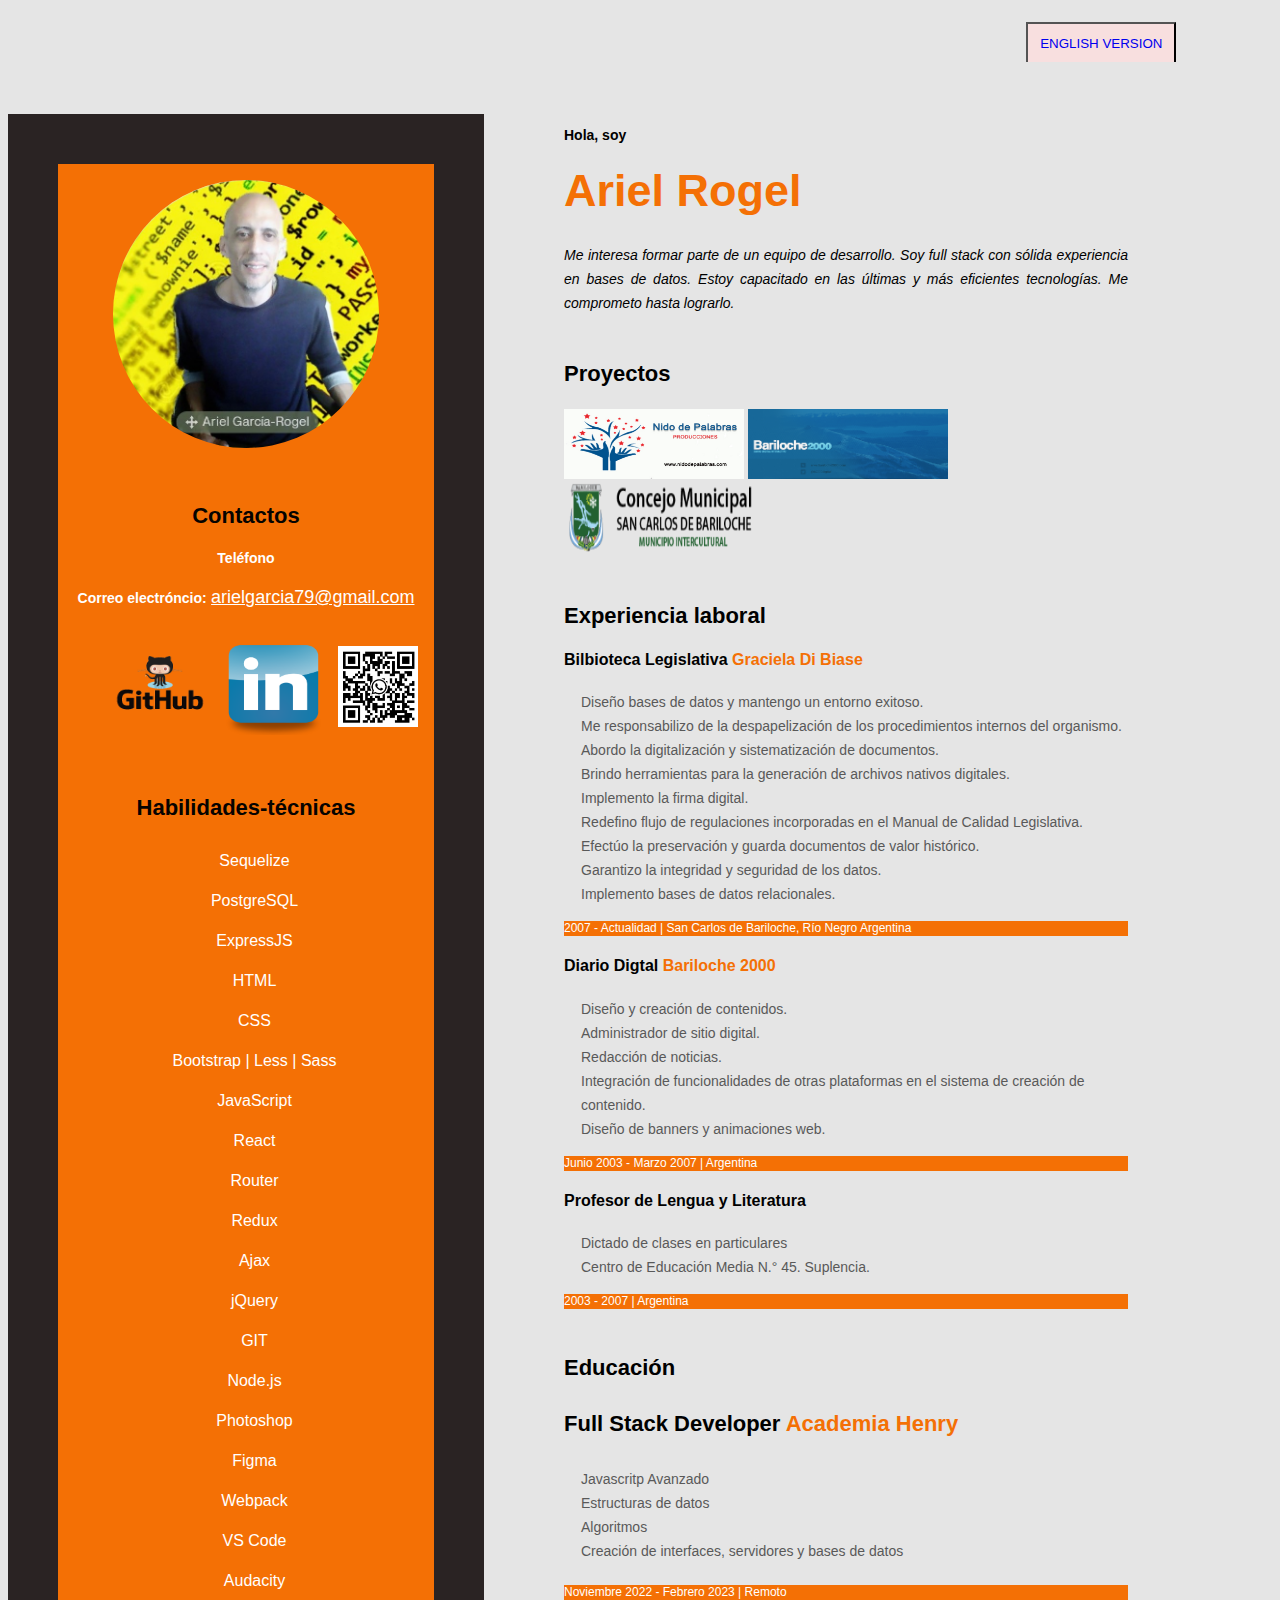
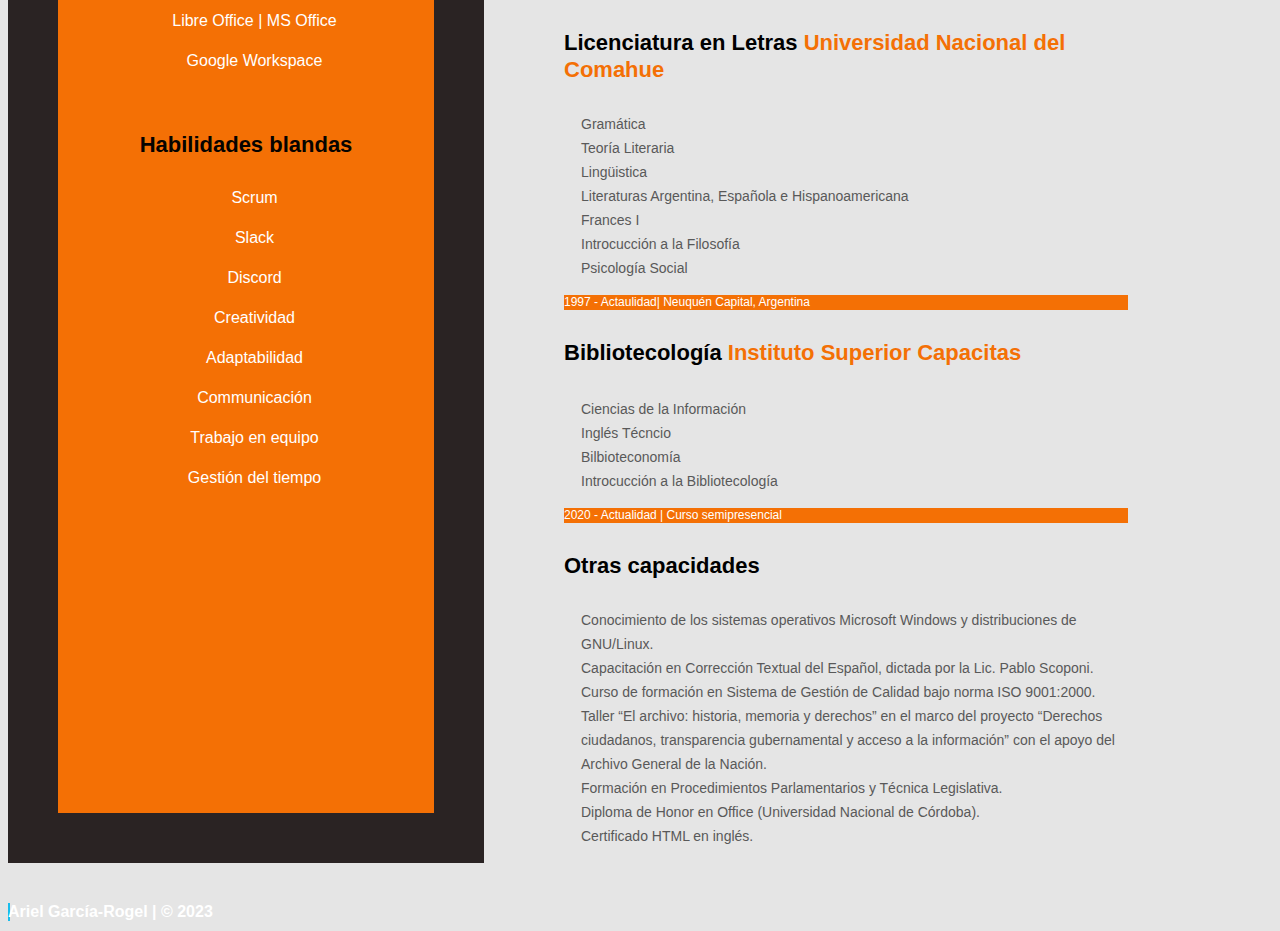
<file: index.html>
<!DOCTYPE html>
<html lang="en">
<head>
    <meta charset="UTF-8">
    <meta http-equiv="X-UA-Compatible" content="IE=edge">
    <meta name="viewport" content="width=device-width, initial-scale=1.0">
    <title>AEGR</title>
    <link rel="icon" href ="./favicon.png" >
    <link rel="stylesheet" href="css/styles.css">
    <link rel="preconnect" href="https://fonts.gstatic.com" crossorigin>
    <link href="https://fonts.googleapis.com/css2?family=Montserrat:ital,wght@0,300;1,400;1,700&display=swap" rel="stylesheet">

    <script src="https://ajax.googleapis.com/ajax/libs/jquery/3.4.1/jquery.min.js"></script>
</head>
<body>

    <div style="display: flex; justify-content: right">
   
<button  class= "botonesTop" ><a href="englishCV.html" title="english">ENGLISH VERSION</a>
</button> 
<div></div>

</div>
    <!-- Contenedor principal -->
    <div class="contenedor-principal">
        
        <!-- Información general -->
        <div class="informacion-general"> 
             
            <!-- Descripción -->
            <div class="descripcion">
             
            <h2 class="descripcion-profesion">Hola, soy</h2> 
            <h1 class="nombre"> Ariel Rogel</h1>
            <!-- <p class="texto-descripcion"> Soy experto en Letras y estoy iniciando mi carrera como Full Stack Developer. Me gusta crecer en equipo, compartiendo mi talento y conocimiento. Los proyectos artísticos de calidad y los contenidos digitales creativos me convocan.</p> -->
       <p class="textoDescripcionEnglish"> 
        Me interesa formar parte de un equipo de desarrollo. Soy full stack con sólida experiencia en bases de datos. Estoy capacitado en las últimas y más eficientes tecnologías. Me comprometo hasta lograrlo.  </p></div>
       <script src="https://ajax.googleapis.com/ajax/libs/jquery/2.1.1/jquery.min.js"></script>
       <div class="response">
         <span class="dismiss">X</span>
                 </div> <!--  Proyectos -->
                <nav></nav>
           <div class="proyectos">
            <h3 class="titulo-seccion-principal">Proyectos</h3>
            <!-- <div> -->
             <a href="https://nidodepalabras.com" target=»_blank»><img class="imagen1" src="./img/img1.jpg" height="70px" width="180px"></a>
            <!-- </div> -->
            <!-- <div> -->
                <a href="https://bariloche2000.com/" target=»_blank»><img class="imagen2" src="./img/img2.png" height="70px" width="200px"></a></span>
             <!-- </div> -->
             <!-- <div> -->
                <a href="https://concejobariloche.gov.ar/" target=»_blank»><img class="imagen3" src="./img/img3.png"  height="70px" width="200px"></a></span>
             <!-- </div> -->
             <!-- <a href="https://concejobariloche.gov.ar/" target=»_blank»><img class="imagen3" src="./img/img3.png"  height="70px" width="200px"></a></span>
            -->

                <!-- Experiencia laboral -->
                <div class="expriencia-laboral"> <h3 class="titulo-seccion-principal"> Experiencia laboral</h3>
                    <!-- Empresa -->

                   <div> <h4>Bilbioteca Legislativa <span class= "colornaranja">Graciela Di Biase</span></h4>   
                   </div>
                   <ul class="lista-experiencia">
                       <li>Diseño bases de datos y mantengo un entorno exitoso.</li>
                        <li>Me responsabilizo de la despapelización de los procedimientos internos del organismo.</li>
                        <li>Abordo la digitalización y sistematización de documentos.</li>
                        <li>Brindo herramientas para la generación de archivos nativos digitales.</li>
                        <li>Implemento la firma digital.</li>
                        <li>Redefino flujo de regulaciones incorporadas en el Manual de Calidad Legislativa.</li>
                        <li>Efectúo la preservación y guarda documentos de valor histórico.</li>
                        <li>Garantizo la integridad y seguridad de los datos.</li>
                        <li>Implemento bases de datos relacionales.</li>
                      </ul>
                      
                            <p class="periodoempresa">2007 - Actualidad  | San Carlos de Bariloche, Río Negro Argentina</p>
                         
                     <div><h4>Diario Digtal <span class= "colornaranja">Bariloche 2000</span> </h4> 
                          
                         <ul class="lista-experiencia">
                                <li>Diseño y creación de contenidos.</li>
                                <li>Administrador de sitio digital.</li>
                                <li>Redacción de noticias.</li>
                                <li>Integración de funcionalidades de otras plataformas en el sistema de creación de contenido.</li>
                                <li>Diseño de banners y animaciones web.</li>
                              </ul>
                              
                         <p class="periodoempresa">  Junio 2003 - Marzo 2007  |  Argentina</p>
                        <div>  <h4>Profesor de Lengua y Literatura <span class= "colornaranja"></span> </h4> 
                          
                            <ul class="lista-experiencia">
                                <li>Dictado de clases en particulares</li>
                                <li>Centro de Educación Media N.° 45. Suplencia. </li>
                               </ul>
                               <p class="periodoempresa">  2003 - 2007  |  Argentina</p></div>
                    </div>
                </nav>
                    <!-- Educación-->
                    <div class="educacion">
                        <h3 class="titulo-seccion-principal"> Educación</h3>
                    <!--Universitarios--> 
                    <div> 
                        <h4>Full Stack Developer <span class= "colornaranja">Academia Henry</span></h4>                
                        <ul class="lista-experiencia">
                            <li>Javascritp Avanzado </li>
                            <li>Estructuras de datos</li> 
                            <li>Algoritmos</li>
                            <li>Creación de interfaces, servidores y bases de datos </li>
                            </ul>
                              
                        
                        </ul>                        </p>
                        <p class="periodoempresa"> Noviembre 2022 - Febrero 2023 | Remoto </p>
                  </div> 
                   <div> 
                          <h4 ><h4>Licenciatura en Letras<span class= "colornaranja"> Universidad Nacional del Comahue</span></h4>                
                        
                          <ul class="lista-experiencia"> <li> Gramática </li> <li> Teoría Literaria </li> <li>Lingüistica </li>  <li>Literaturas Argentina, Española e Hispanoamericana</li> <li> Frances I</li> <li> Introcucción a la Filosofía</li> <li> Psicología Social</li></p>
                          </ul>
                          <p class="periodoempresa">1997 - Actaulidad| Neuquén Capital, Argentina </p>
                        </div>
                    <div> 
                        <h4>Bibliotecología <span class= "colornaranja">Instituto Superior Capacitas</span></h4>                
                        <h5> 
                            </h5>
                        
                        <ul class="lista-experiencia"> <li> Ciencias de la Información </li> <li>Inglés Técncio </li> <li>Bilbioteconomía </li><li> Introcucción a la Bibliotecología</li></p> 
                        </ul><p class="periodoempresa">2020 - Actualidad | Curso semipresencial </p></div>
                  
              
                  <div class="cham">
                    <h4> Otras capacidades <span class= "colornaranja"></span></h4>
                    <ul class="lista-experiencia">
                        <li>Conocimiento de los sistemas operativos Microsoft Windows y distribuciones de GNU/Linux. </li>
                        <li>Capacitación en Corrección Textual del Español, dictada por la Lic. Pablo Scoponi.</li>
                         <li>Curso de formación en Sistema de Gestión de Calidad bajo norma ISO 9001:2000.</li>
                         <li>Taller “El archivo: historia, memoria y derechos” en el marco del proyecto “Derechos ciudadanos, transparencia gubernamental y acceso a la información” con el apoyo del Archivo General de la Nación.</li>
                         <li>Formación en Procedimientos Parlamentarios y Técnica Legislativa. </li>
                         <li>Diploma de Honor en Office (Universidad Nacional de Córdoba).</li>
                        <li>Certificado HTML en inglés.</li>
                        
                </ul>
                        </div>
       </div>
  </div>
</div>   
        </div>
      
    <!-- Barra lateral -->
    <aside class= "barraLateral"> 
    
           <figure>  
            <img onclick="changeScr()" ondblclick="returnFoto()" id="foto" src ="./ariel garcia-rogel.jpeg" alt="AEGR foto del desarrollador" width="300px">
            <!-- <figcaption >  
               <p id="epigrafe">Snoppy working if you click the picture </p>  
            </figcaption>   -->
         </figure>  
         <div class="contactos"> 
            <h3 class="titulo">Contactos</h3> 
            <span class="contactos-tipo">Teléfono</span>
            <a class="contenido-contacto" href="tel:">  </a>
        </div> 
        <div>
            
        <div>
             <span class="contactos-tipo">Correo electróncio:</span>
            
             <a class="contenido-contacto" href="mailito">arielgarcia79@gmail.com</a>
        </div>
     <!-- redes -->
     <div> 
        <ul  class="logos">
       <li>
        <a href="https://github.com/Aricoins"> <img src="./img/GitHub-logo.png" alt="logo github" class="logo"/></a>
       </li>
        <li>
        <a href="https://www.linkedin.com/in/aegr/"> <img src="./img/linkedin.png" alt="logo linkedin" class="logo"/></a>
       </li>
        <li>
        <a href="https://wa.me/qr/36R5VFO5R3DOA1"> <img src="./img/whatsapqr.png" alt="logo linkedin" class="whatsapqr fadeIn"/></a>
       </li>
    </ul>
    </div>
       <!-- Habilidades Técnicas -->
    <div class="habilidades-tecnicas">
        <h3 class="titulo"> Habilidades-técnicas

        </h3>
    <ul class="listalateral"> 
        
        <li><span class="item">Sequelize</span></li>
        <li><span class="item">PostgreSQL</span></li>
        <li><span class="item">ExpressJS </span></li>
        <li><span class="item">HTML</span></li>
        <li><span class="item">CSS</span></li>
        <li><span class="item">Bootstrap | Less | Sass</span></li>
        <li><span class="item">JavaScript </span></li>
        <li><span class="item">React</span></li>
        <li><span class="item">Router</span></li>
        <li><span class="item">Redux</span></li>
        <li><span class="item">Ajax</span></li>
        <li><span class="item">jQuery</span></li>
         <li><span class="item"> GIT </span></li>
        <li><span class="item">Node.js </span></li>
        <li><span class="item">Photoshop </span></li>
        <li><span class="item">Figma</span></li>
        <li><span class="item">Webpack </span></li>
        <li><span class="item">VS Code</span></li>
        <li><span class="item">Audacity</span></li>
        <li><span class="item">Libre Office | MS Office </span></li>
        <li><span class="item">Google Workspace</span></li>
        
        </ul>
    </div>
    <!-- Habilidades blandas -->
    <div class="habilidades-blandas"> 
        <h3 class="titulo">Habilidades blandas</h3>
        <ul class="listalateral"> 
        <li><span class="item">Scrum</span> </li>
        <li><span class="item">Slack</span> </li>
        <li><span class="item">Discord</span> </li>
        <li><span class="item">Creatividad</span> </li>
        <li><span class="item">Adaptabilidad</span> </li>
        <li><span class="item">Communicación</span></li>
        <li><span class="item">Trabajo en equipo</span></li>
        <li><span class="item">Gestión del tiempo</span></li>
    </ul>
    </div> 
    </aside>
</div>
</div>
<footer class="foot"> Ariel García-Rogel | © 2023 </footer>
</body>
<script type="text/javascript" src="./index.js" async></script>
</file>
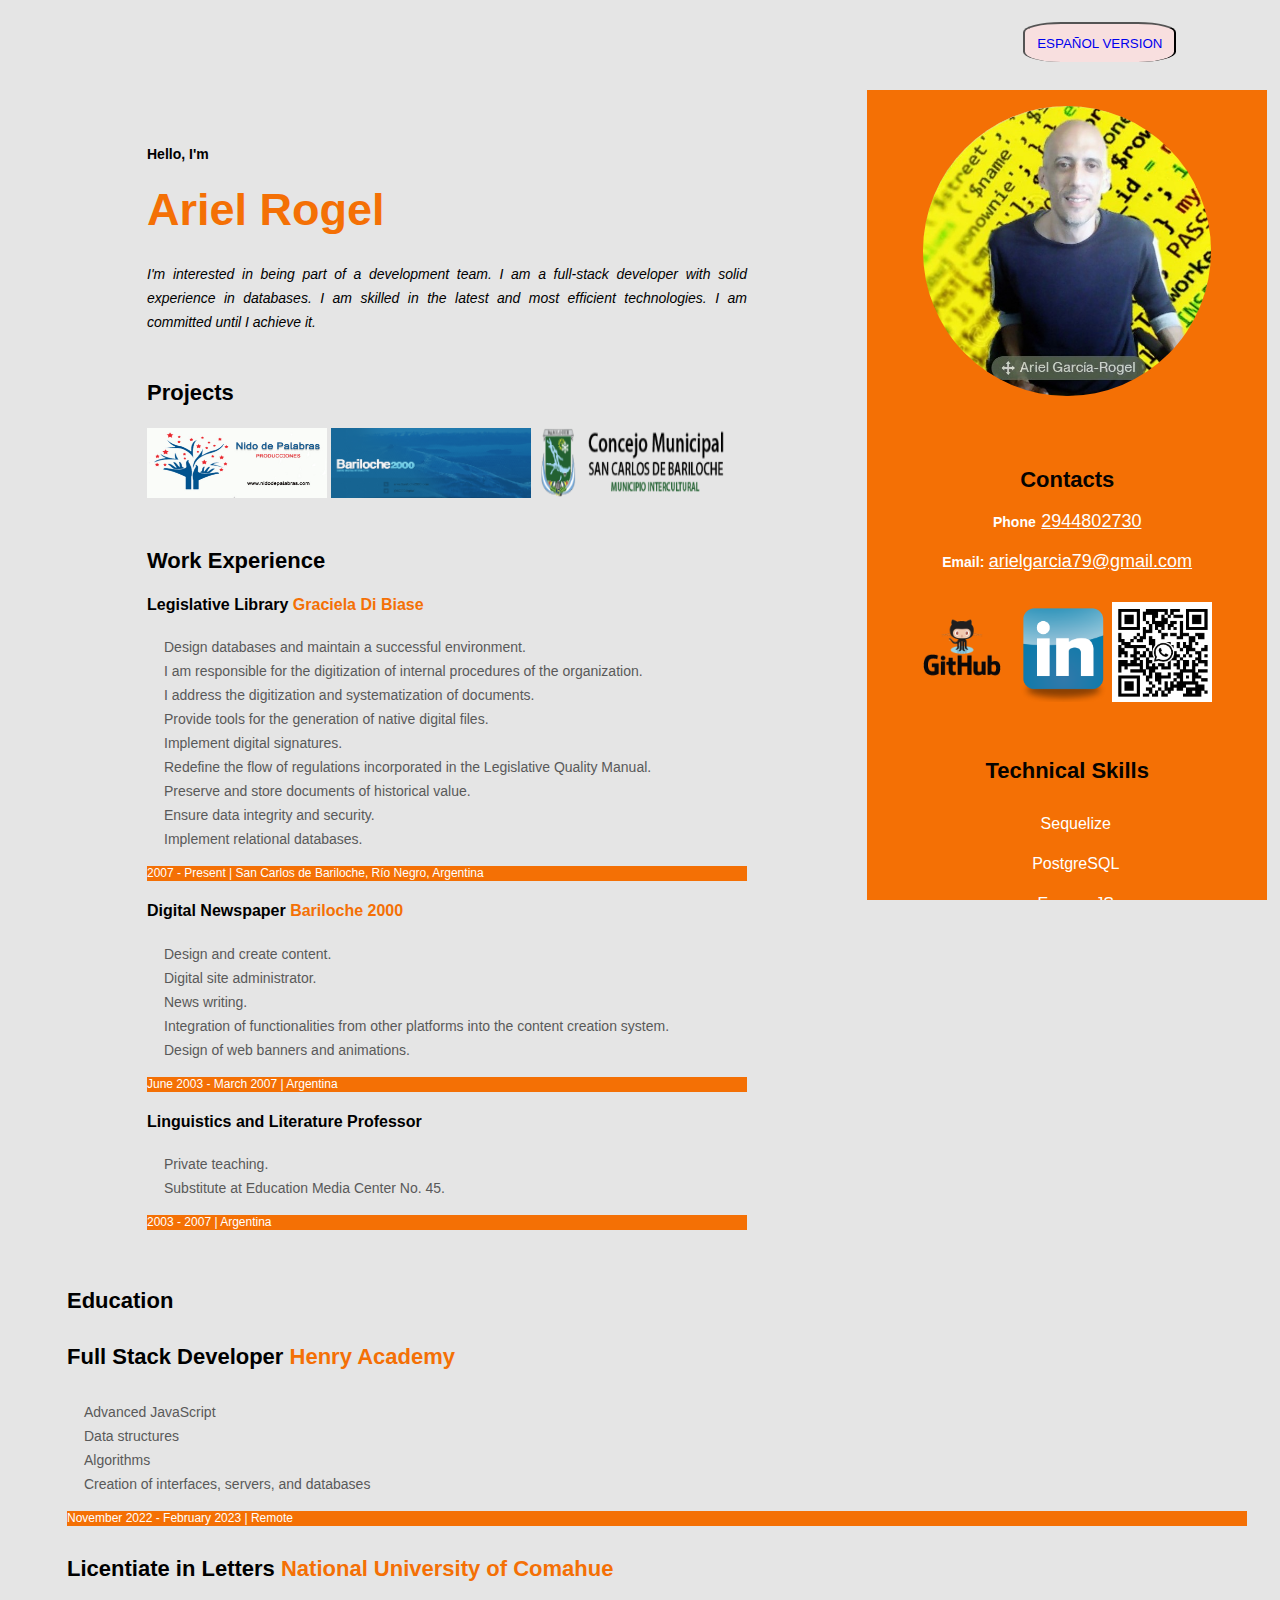
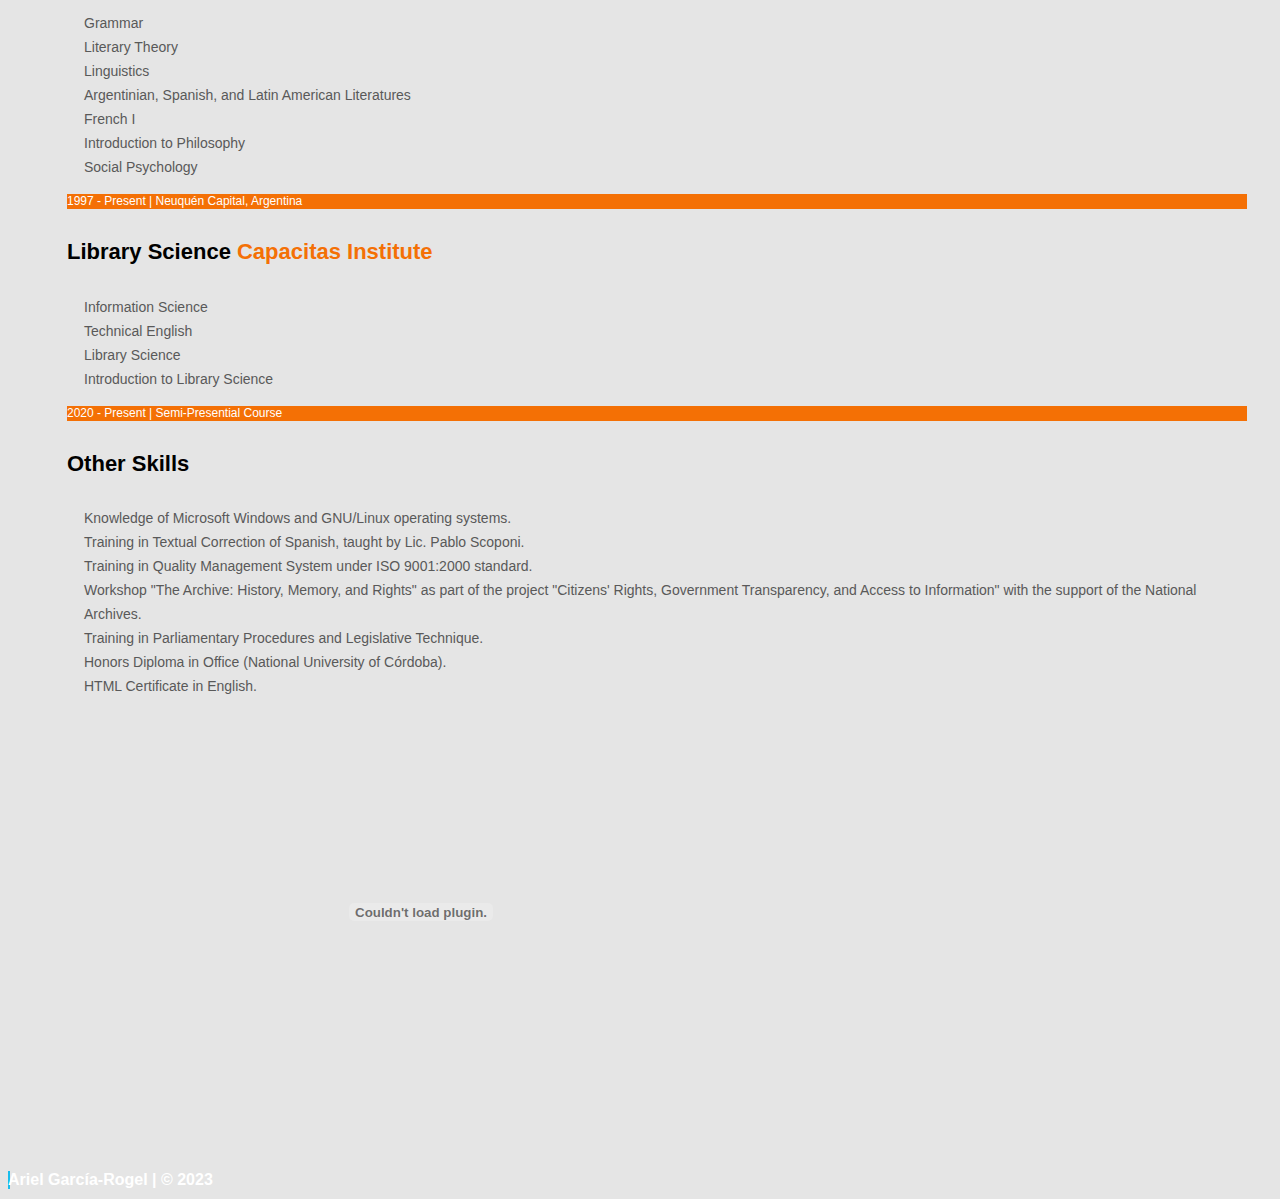
<file: englishCV.html>
<!DOCTYPE html>
<html lang="en">
<head>
    <meta charset="UTF-8">
    <meta http-equiv="X-UA-Compatible" content="IE=edge">
    <meta name="viewport" content="width=device-width, initial-scale=1.0">
    <title>AEGR</title>
    <link rel="icon" href="./favicon.png">
    <link rel="stylesheet" href="./csseng.css"> 
    <link rel="preconnect" href="https://fonts.gstatic.com" crossorigin>
    <link href="https://fonts.googleapis.com/css2?family=Montserrat:ital,wght@0,300;1,400;1,700&display=swap" rel="stylesheet">
    <script src="https://ajax.googleapis.com/ajax/libs/jquery/3.4.1/jquery.min.js"></script>
</head>
<body>

<div style="display: flex; justify-content: right">

    <button class="botonesTop"><a href="index.html" title="english">ESPAÑOL VERSION</a></button>
    <div></div>

</div>

<!-- Main Container -->
<div class="contenedor-principal">

    <!-- General Information -->
    <div class="informacion-general">

        <!-- Description -->
        <div class="descripcion">

            <h2 class="descripcion-profesion">Hello, I'm</h2>
            <h1 class="nombre">Ariel Rogel</h1>

            <p class="textoDescripcionEnglish">
                I'm interested in being part of a development team. I am a full-stack developer with solid experience in databases. I am skilled in the latest and most efficient technologies. I am committed until I achieve it.
            </p>

        </div>

        <!-- Projects -->
        <nav></nav>
        <div class="proyectos">
            <h3 class="titulo-seccion-principal">Projects</h3>
            <a href="https://nidodepalabras.com" target="_blank"><img class="imagen1" src="./img/img1.jpg" height="70px" width="180px"></a>
            <a href="https://bariloche2000.com/" target="_blank"><img class="imagen2" src="./img/img2.png" height="70px" width="200px"></a>
            <a href="https://concejobariloche.gov.ar/" target="_blank"><img class="imagen3" src="./img/img3.png" height="70px" width="200px"></a>
        </div>

        <!-- Work Experience -->
        <div class="expriencia-laboral">
            <h3 class="titulo-seccion-principal">Work Experience</h3>

            <div>
                <h4>Legislative Library <span class="colornaranja">Graciela Di Biase</span></h4>
            </div>
            <ul class="lista-experiencia">
                <li>Design databases and maintain a successful environment.</li>
                <li>I am responsible for the digitization of internal procedures of the organization.</li>
                <li>I address the digitization and systematization of documents.</li>
                <li>Provide tools for the generation of native digital files.</li>
                <li>Implement digital signatures.</li>
                <li>Redefine the flow of regulations incorporated in the Legislative Quality Manual.</li>
                <li>Preserve and store documents of historical value.</li>
                <li>Ensure data integrity and security.</li>
                <li>Implement relational databases.</li>
            </ul>
            <p class="periodoempresa">2007 - Present  | San Carlos de Bariloche, Río Negro, Argentina</p>

            <div>
                <h4>Digital Newspaper <span class="colornaranja">Bariloche 2000</span></h4>
                <ul class="lista-experiencia">
                    <li>Design and create content.</li>
                    <li>Digital site administrator.</li>
                    <li>News writing.</li>
                    <li>Integration of functionalities from other platforms into the content creation system.</li>
                    <li>Design of web banners and animations.</li>
                </ul>
                <p class="periodoempresa">June 2003 - March 2007 | Argentina</p>
            </div>

            <div>
                <h4>Linguistics and Literature Professor</h4>
                <ul class="lista-experiencia">
                    <li>Private teaching.</li>
                    <li>Substitute at Education Media Center No. 45.</li>
                </ul>
                <p class="periodoempresa">2003 - 2007 | Argentina</p>
            </div>

        </div>
    </div>

    <!-- Education -->
    <div class="educacion">
        <h3 class="titulo-seccion-principal">Education</h3>

        <div>
            <h4>Full Stack Developer <span class="colornaranja">Henry Academy</span></h4>
            <ul class="lista-experiencia">
                <li>Advanced JavaScript</li>
                <li>Data structures</li>
                <li>Algorithms</li>
                <li>Creation of interfaces, servers, and databases</li>
            </ul>
            <p class="periodoempresa">November 2022 - February 2023 | Remote</p>
        </div>

        <div>
            <h4>Licentiate in Letters <span class="colornaranja">National University of Comahue</span></h4>
            <ul class="lista-experiencia">
                <li>Grammar</li>
                <li>Literary Theory</li>
                <li>Linguistics</li>
                <li>Argentinian, Spanish, and Latin American Literatures</li>
                <li>French I</li>
                <li>Introduction to Philosophy</li>
                <li>Social Psychology</li>
            </ul>
            <p class="periodoempresa">1997 - Present | Neuquén Capital, Argentina</p>
        </div>

        <div>
            <h4>Library Science <span class="colornaranja">Capacitas Institute</span></h4>
            <ul class="lista-experiencia">
                <li>Information Science</li>
                <li>Technical English</li>
                <li>Library Science</li>
                <li>Introduction to Library Science</li>
            </ul>
            <p class="periodoempresa">2020 - Present | Semi-Presential Course</p>
            <h4>Other Skills</h4>
            <ul class="lista-experiencia">
                <li>Knowledge of Microsoft Windows and GNU/Linux operating systems.</li>
                <li>Training in Textual Correction of Spanish, taught by Lic. Pablo Scoponi.</li>
                <li>Training in Quality Management System under ISO 9001:2000 standard.</li>
                <li>Workshop "The Archive: History, Memory, and Rights" as part of the project "Citizens' Rights, Government Transparency, and Access to Information" with the support of the National Archives.</li>
                <li>Training in Parliamentary Procedures and Legislative Technique.</li>
                <li>Honors Diploma in Office (National University of Córdoba).</li>
                <li>HTML Certificate in English.</li>
            </ul>
        </div>
    </div>
   
    <!-- Elemento <embed> para mostrar el PDF -->
    <embed id="pdfViewer" src="cveng.pdf" type="application/pdf" width="60%" height="400px" controls>
    
      <!-- Sidebar -->
    <aside class="barraLateral">

        <figure>
            <img onclick="changeScr()" ondblclick="returnFoto()" id="foto" src="./ariel garcia-rogel.jpeg" alt="AEGR photo of the developer" width="300px">
        </figure>

        <div class="contactos">
            <h3 class="titulo">Contacts</h3>
            <span class="contactos-tipo">Phone</span>
            <a class="contenido-contacto" href="tel:+5492944802730">2944802730</a>
        </div>

        <div>
            <div>
                <span class="contactos-tipo">Email:</span>
                <a class="contenido-contacto" href="mailto:arielgarcia79@gmail.com">arielgarcia79@gmail.com</a>
            </div>

            <!-- Social Media Links -->
            <div>
                <ul class="logos">
                    <li>
                        <a href="https://github.com/Aricoins"> <img     src="./img/GitHub-logo.png" alt="GitHub logo" class="logo"/></a>
                    </li>
                    <li>
                        <a href="https://www.linkedin.com/in/aegr/"> <img  src="./img/linkedin.png" alt="LinkedIn logo" class="logo"/></a>
                    </li>
                    <li>
                        <a href="https://wa.me/qr/36R5VFO5R3DOA1"> <img  src="./img/whatsapqr.png" alt="logos" class="logo"/></a>
                    </li>
                </ul>
            </div>

            <!-- Technical Skills -->
            <div class="habilidades-tecnicas">
                <h3 class="titulo">Technical Skills</h3>
                <ul class="listalateral">
                    <li><span class="item">Sequelize</span></li>
                    <li><span class="item">PostgreSQL</span></li>
                    <li><span class="item">ExpressJS</span></li>
                    <li><span class="item">HTML</span></li>
                    <li><span class="item">CSS</span></li>
                    <li><span class="item">Bootstrap | Less | Sass</span></li>
                    <li><span class="item">JavaScript</span></li>
                    <li><span class="item">React</span></li>
                    <li><span class="item">Router</span></li>
                    <li><span class="item">Redux</span></li>
                    <li><span class="item">Ajax</span></li>
                    <li><span class="item">jQuery</span></li>
                    <li><span class="item"> GIT </span></li>
                    <li><span class="item">Node.js</span></li>
                    <li><span class="item">Photoshop</span></li>
                    <li><span class="item">Figma</span></li>
                    <li><span class="item">Webpack</span></li>
                    <li><span class="item">VS Code</span></li>
                    <li><span class="item">Audacity</span></li>
                    <li><span class="item">Libre Office | MS Office</span></li>
                    <li><span class="item">Google Workspace</span></li>
                </ul>
            </div>

            <!-- Soft Skills -->
            <div class="habilidades-blandas">
                <h3 class="titulo">Soft Skills</h3>
                <ul class="listalateral">
                    <li><span class="item">Scrum</span> </li>
                    <li><span class="item">Slack</span> </li>
                    <li><span class="item">Discord</span> </li>
                    <li><span class="item">Creativity</span> </li>
                    <li><span class="item">Adaptability</span> </li>
                    <li><span class="item">Communication</span></li>
                    <li><span class="item">Teamwork</span></li>
                    <li><span class="item">Time Management</span></li>
                </ul>
            </div>
        </div>
    </aside>
</div>

<footer class="foot"> Ariel García-Rogel | © 2023 </footer>
</body>
<script type="text/javascript" src="./index.js" async></script>
</html>
</file>
<file: css/styles.css>
body {
    background-color: #E5E5E5;
    font-family:'Lucida Sans', 'Lucida Sans Regular', 'Lucida Grande', 'Lucida Sans Unicode', Geneva, Verdana, sans-serif; 
    padding: 2px 0;
    font-weight: 900;
 max-width: calc(100% - 100px);
}



.botonesTop{ 
color: white;
text-emphasis-color: white;
background-color: rgb(248, 223, 223); 
padding: 1%;
border-bottom: #E5E5E5;
margin: 1%;

}
.botonesTop a {
    text-decoration: none;
}
a:active{
    color: white;
}

    #foto2{
        
        margin: 15px 0;
        transition: all;
        -webkit-transition: all 1s ease;
        -moz-transition: all 1s ease;
        -o-transition: all 1s ease;
         height: 400px;
        width: 650px;
        margin-left: -50px;
    }

/* nav ul{
    list-style-type: none;
    text-align: center;
 }
li{
    line-height: 24px;
   } */


/*--------------------*/
/*Contenedor Principal*/
/*--------------------*/
.response {
    display: none;
    opacity: 0.9;
    position: absolute;
    bottom: 15px;
    left: 15px;
    margin: 0;
    padding: 0;
    width: 500px;
}

.contenedor-principal {
display: flex;
flex-direction: row-reverse;
margin: 40px auto;
width: 1200px;
}
.nombre{
    color: rgb(244, 112, 5);
   
}
.colornaranja {

    color:rgb(244, 112, 5);
}


.informacion-general {   
    padding: 1px 80px;
    width: 600px;
    background-image: url("../img/backdev.jpg") 0.2;
    
}

/*Descripcion*/
.texto-descripcion {
  
    font-style: normal;
    font-weight: 400;
    font-size: 14px;
    line-height: 24px;
    text-align: justify;
   }

.textoDescripcionEnglish
{

    font-style: italic;
    font-weight: 400;
    font-size: 14px;
    line-height: 24px;
    text-align: justify;
   }

.descripcion-profesion {
    font-size: 14px;
    font-weight: 700;
   
}
.nombre {
        font-style: normal;
        font-weight: 700;
        font-size: 45px;
        line-height: 55px;
        margin-top: 20px;
        margin-bottom: 25px;
   }
/*Secciones principales*/

.titulo-seccion-principal {

    font-style: normal;
    font-weight: 700;
    font-size: 22px;
    line-height: 27px;
    margin-top: 45px;
   
}

.lista-proyectos {
        font-style: normal;
        font-weight: 700;
        font-size: 14px;
        line-height: 24px;
        color: #000000;
        padding-left: 17px;
      
}

.imagen1 .imagen2 .imagen3{
    transition:all .5s ease-in-out;
}
.imagen3:hover {filter: saturate(300%);}
.imagen2:hover {filter: saturate(300%);}
.imagen1:hover {filter: saturate(300%);}


.enlace-proyecyos {

    font-style: normal;
    font-weight: 400;
    font-size: 14px;
    line-height: 24px;
    color: #595959;

}


.puntitos {
    font-style: normal;
    font-weight: 400;
    font-size: 14px;
    line-height: 24px;
    letter-spacing: 1px;
    padding-left: 17px;
}


.periodoempresa {
    font-style: normal;
    font-weight: 400;
    font-size: 12px;
    line-height: 15px;
    color: #A8A8A8;
    margin-top: 15px;
    margin-bottom: 11px;
    color: white;
    background-color: rgb(244, 112, 5);
    }

.lista-experiencia {
font-style: normal;
font-weight: 400;
font-size: 14px;
line-height: 24px;
color: #595959;
padding-left: 17px;

}
/*Seccion Proyectos*/
.puesto-empresa{
    font-style: normal;
    font-weight: 700;
    font-size: 16px;
    line-height: 20px;
}
.programas {

    font-style: normal;
    font-weight: 400;
    font-size: 14px;
    line-height: 24px;
    

}
/*Seccion educacion*/

.educacion {
    font-style: normal;
    font-weight: 700;
    font-size: 22px;
    line-height: 27px;
}

/*--------------------*/
/*Barra Lateral*/
/*--------------------*/

#epigrafe{
  color: white;
  font-weight: 300;
}
.barraLateral {
    background-color: rgb(244, 112, 5);
    width: 400px;
    text-align: center;
    border: #2a2323, solid, 50px;
}
.titulo {
    color: rgb(6, 3, 0);
    font-style: normal;
    font-weight: 700;
    font-size: 22px;
    line-height: 27px;
    margin-top: 50px;
    margin-bottom: 8px;
}
/*Seccion Contactos*/
.contactos-tipo {
    color: white; 
    font-style: normal;
    font-weight: 700;
    font-size: 14px;
    line-height: 24px;
}
.contenido-contacto {
    color: white;
    font-style: normal;
    font-weight: 400;
    font-size: 18px;
    line-height: 40px
}

.contactos, .habilidades-tecnicas, .habilidades-blandas {
    font-style: normal;
    font-size: 20px;
    color: #FFFFFF;
}
.logos{
    width: 80%;
    display: flex;
    flex-direction: row;
    justify-content: space-around;
    align-items: center
}
.logo{
    width: 7em;
    height: 6em;
    padding: 5%;
}
.whatsapqr{
    width: 5em;
    position: relative;
    background: rgb(6, 241, 13);
    margin-left: 20%;
}

.whatsapqr:hover{
    width: 20em;
    background: rgb(6, 241, 13);
    padding: 5%;
    justify-content: center;
}





/*Seccion de lista*/
.listalateral {
    padding-left: 17px;
}

.listalateral > li {
color: rgb(16, 7, 0);
}
.item {
    color: white;
    font-style: normal;
    font-weight: 400;
    font-size: 16px;
    line-height: 40px;
}
.foot{
        text-align: center;
       width: 0;
        overflow: inherit;
        white-space: nowrap;
        font-size: 1rem;
        margin: 2 auto;
        font-family: "Book Antigua", "Arial", "Courier New";
        border-right: 0.15em solid #18bdec;
        animation: typing 4s steps(68) 1s 1 normal both, blink 1s steps(1) infinite;
        background-color: rgb(244, 112, 5);
        color: white;
        animation-play-state: running;
    }
    .foot:hover {
        animation-play-state: running;
      }
      
      @keyframes typing {
        from {
          width: 0;
        }
        to {
          width: 100%;
        }
      }
      @keyframes blink {
        50% {
          border-color: transparent;
        }
      }
    .cal{

   background-color: rgb(6, 1, 1);
   width: 25%;
   padding: 2%;
   border-radius: 1cm;
   position: absolute; 
   display: flex;
   justify-content: center;
   flex-direction: column;
   align-items: center;

 } 
ul{
    list-style-type: none;
}

 .convertir {
    background-color: rgb(55, 59, 27);
    right: 30px; 
    padding: 8%;
    color: white;
    text-align: center;
    font-size: 150%;
    }
 .boton3{
    display: flex;
justify-content: center
  }
  
  .boton2{
  width: 85%;
  border-radius: 3cm;
  
  }
.tituloapp {
    
    width: 100%;
    color: white;
    font-size: 50%;
    background-color: rgb(203, 21, 130);
    border-radius:22cqh;
    border-style:groove;
    border-color:  rgb(75, 114, 75);
    padding: 2%;
    text-align: center;
    display:flex;
    justify-content: center;
    }
    .resultados{
        width: 100%;
        background-color: red;
    }

#foto{

    border-radius: 80%;
    width: 90%;
}
</file>
<file: csseng.css>
body {
    background-color: #E5E5E5;
    font-family:'Lucida Sans', 'Lucida Sans Regular', 'Lucida Grande', 'Lucida Sans Unicode', Geneva, Verdana, sans-serif; 
    padding: 2px 0;
    font-weight: 900;
 max-width: calc(100% - 100px);
}



.botonesTop{ 
color: white;
text-emphasis-color: white;
background-color: rgb(248, 223, 223); 
padding: 1%;
border-bottom: #040000;
margin: 1%;
border-radius: 25%;

}
.botonesTop a {
    text-decoration: none;
}
a:active{
    color: white;
}

    #foto2{
        
        margin: 15px 0;
        transition: all;
        -webkit-transition: all 1s ease;
        -moz-transition: all 1s ease;
        -o-transition: all 1s ease;
         height: 400px;
        width: 650px;
        margin-left: -50px;
    }

/* nav ul{
    list-style-type: none;
    text-align: center;
 }
li{
    line-height: 24px;
   } */


/*--------------------*/
/*Contenedor Principal*/
/*--------------------*/
.response {
    display: none;
    opacity: 0.9;
    position: absolute;
    bottom: 15px;
    left: 15px;
    margin: 0;
    padding: 0;
    width: 100px;
}

.contenedor-principal {
    display: flex;
    flex-direction: column;
    margin: 5%;
    width: 100%;

}
.nombre{
    color: rgb(244, 112, 5);
   
}
.colornaranja {

    color:rgb(244, 112, 5);
}


.informacion-general {   
    padding: 1px 80px;
    width: 600px;
    background-image: url("../img/backdev.jpg") 0.2;
    
}

/*Descripcion*/
.texto-descripcion {
  
    font-style: normal;
    font-weight: 400;
    font-size: 14px;
    line-height: 24px;
    text-align: justify;
   }

.textoDescripcionEnglish
{

    font-style: italic;
    font-weight: 400;
    font-size: 14px;
    line-height: 24px;
    text-align: justify;
   }

.descripcion-profesion {
    font-size: 14px;
    font-weight: 700;
   
}
.nombre {
        font-style: normal;
        font-weight: 700;
        font-size: 45px;
        line-height: 55px;
        margin-top: 20px;
        margin-bottom: 25px;
   }
/*Secciones principales*/

.titulo-seccion-principal {

    font-style: normal;
    font-weight: 700;
    font-size: 22px;
    line-height: 27px;
    margin-top: 45px;
   
}

.lista-proyectos {
        font-style: normal;
        font-weight: 700;
        font-size: 14px;
        line-height: 24px;
        color: #000000;
        padding-left: 17px;
      
}

.imagen1 .imagen2 .imagen3{
    transition:all .5s ease-in-out;
}
.imagen3:hover {filter: saturate(300%);}
.imagen2:hover {filter: saturate(300%);}
.imagen1:hover {filter: saturate(300%);}


.enlace-proyecyos {

    font-style: normal;
    font-weight: 400;
    font-size: 14px;
    line-height: 24px;
    color: #595959;

}


.puntitos {
    font-style: normal;
    font-weight: 400;
    font-size: 14px;
    line-height: 24px;
    letter-spacing: 1px;
    padding-left: 17px;
}


.periodoempresa {
    font-style: normal;
    font-weight: 400;
    font-size: 12px;
    line-height: 15px;
    color: #A8A8A8;
    margin-top: 15px;
    margin-bottom: 11px;
    color: white;
    background-color: rgb(244, 112, 5);
    }

.lista-experiencia {
font-style: normal;
font-weight: 400;
font-size: 14px;
line-height: 24px;
color: #595959;
padding-left: 17px;

}
/*Seccion Proyectos*/
.puesto-empresa{
    font-style: normal;
    font-weight: 700;
    font-size: 16px;
    line-height: 20px;
}
.programas {

    font-style: normal;
    font-weight: 400;
    font-size: 14px;
    line-height: 24px;
    

}
/*Seccion educacion*/

.educacion {
    font-style: normal;
    font-weight: 700;
    font-size: 22px;
    line-height: 27px;
}

/*--------------------*/
/*Barra Lateral*/
/*--------------------*/

#epigrafe{
  color: white;
  font-weight: 300;
}
.barraLateral {
    
    display: flex;
    flex-direction: column;
    position: fixed;
    top: 10%; /* Cambiado a un valor específico, como 10% */
    right: 1%;
    bottom: 0; /* Agregado para que ocupe todo el alto disponible */
    width: 400px;
    background-color: rgb(244, 112, 5);
    text-align: center;
    overflow-y: auto;
    
    
    
}
.titulo {
    color: rgb(6, 3, 0);
    font-style: normal;
    font-weight: 700;
    font-size: 22px;
    line-height: 27px;
    margin-top: 50px;
    margin-bottom: 8px;
}
/*Seccion Contactos*/
.contactos-tipo {
    color: white; 
    font-style: normal;
    font-weight: 700;
    font-size: 14px;
    line-height: 24px;
}
.contenido-contacto {
    color: white;
    font-style: normal;
    font-weight: 400;
    font-size: 18px;
    line-height: 40px
}

.contactos, .habilidades-tecnicas, .habilidades-blandas {
    font-style: normal;
    font-size: 20px;
    color: #FFFFFF;
}
.logos{
    width: 400px;
    display: flex;
    flex-direction: row;
    justify-content: left;
    }
.logo{
    width: 100px;
    height: 100px;
    display: flex;
    flex-direction: row;
    justify-content: baseline;
    padding: 5%;
}

.whatsapqr{
    width: 1em;
    position: relative;
    background: rgb(6, 241, 13);
    margin-left: 20%;
}

.whatsapqr:hover{
    width: 8em;
    background: rgb(6, 241, 13);
    justify-content: center;
}





/*Seccion de lista*/
.listalateral {
    padding-left: 17px;
}

.listalateral > li {
color: rgb(16, 7, 0);
}
.item {
    color: white;
    font-style: normal;
    font-weight: 400;
    font-size: 16px;
    line-height: 40px;
}
.foot{
        text-align: center;
       width: 0;
        overflow: inherit;
        white-space: nowrap;
        font-size: 1rem;
        margin: 2 auto;
        font-family: "Book Antigua", "Arial", "Courier New";
        border-right: 0.15em solid #18bdec;
        animation: typing 4s steps(68) 1s 1 normal both, blink 1s steps(1) infinite;
        background-color: rgb(244, 112, 5);
        color: white;
        animation-play-state: running;
    }
    .foot:hover {
        animation-play-state: running;
      }
      
      @keyframes typing {
        from {
          width: 0;
        }
        to {
          width: 100%;
        }
      }
      @keyframes blink {
        50% {
          border-color: transparent;
        }
      }
    .cal{

   background-color: rgb(6, 1, 1);
   width: 25%;
   padding: 2%;
   border-radius: 1cm;
   position: absolute; 
   display: flex;
   justify-content: center;
   flex-direction: row;
   align-items: center;

 } 
ul{
    list-style-type: none;
}

 .convertir {
    background-color: rgb(55, 59, 27);
    right: 30px; 
    padding: 8%;
    color: white;
    text-align: center;
    font-size: 150%;
    }
 .boton3{
    display: flex;
justify-content: center
  }
  
  .boton2{
  width: 85%;
  border-radius: 3cm;
  
  }
.tituloapp {
    
    width: 100%;
    color: white;
    font-size: 50%;
    background-color: rgb(203, 21, 130);
    border-radius:22cqh;
    border-style:groove;
    border-color:  rgb(75, 114, 75);
    padding: 2%;
    text-align: center;
    display:flex;
    justify-content: center;
    }
    .resultados{
        width: 100%;
        background-color: red;
    }

#foto{

    border-radius: 80%;
    width: 90%;
}
</file>
